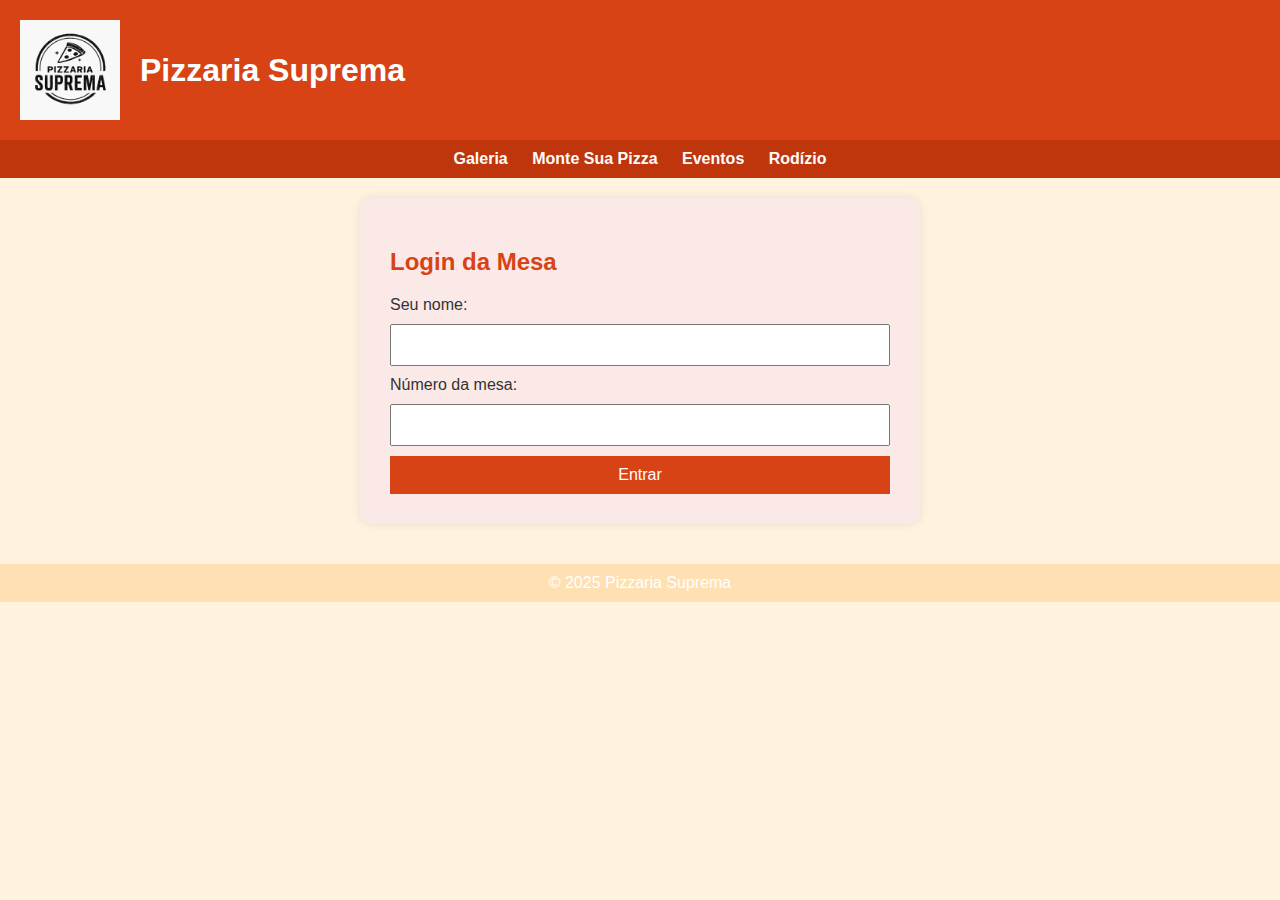
<file: index.html>
<!DOCTYPE html>
<html lang="pt-br">
<head>
  <meta charset="UTF-8" />
  <title>Login - Pizzaria Suprema</title>
  <link rel="stylesheet" href="style.css" />
  <style>
    .login-container {
      max-width: 500px;
      margin: auto;
      background-color: #fbe9e7;
      padding: 30px;
      border-radius: 12px;
      box-shadow: 0 0 10px rgba(0,0,0,0.1);
    }

    header {
      display: flex;
      align-items: center;
      padding: 20px;
    }

    header img {
      max-width: 100px;
      height: auto;
      margin-right: 20px;
    }

    nav {
      text-align: center;
      margin-bottom: 20px;
    }

    nav a {
      margin: 0 10px;
      text-decoration: none;
      color: #fffdfc;
      font-weight: bold;
    }

    footer {
      text-align: center;
      margin-top: 40px;
      padding: 10px;
      background-color: #ffe0b2;
    }
  </style>
</head>
<body>
  <header>
    <img src="suprema.img" alt="Logo Pizzaria Suprema" />
    <h1>Pizzaria Suprema</h1>
  </header>

  <nav>
    <a href="galeria.html">Galeria</a>
    <a href="montar.html">Monte Sua Pizza</a>
    <a href="eventos.html">Eventos</a>
    <a href="rodizio.html">Rodízio</a>
  </nav>

  <section class="login-container">
    <h2>Login da Mesa</h2>
    <form>
      <label for="nome">Seu nome:</label>
      <input type="text" id="nome" required />

      <label for="mesa">Número da mesa:</label>
      <input type="number" id="mesa" required />

      <button type="submit" onclick="window.location.href='home.html'; return false;">Entrar</button>
    </form>
  </section>

  <footer>&copy; 2025 Pizzaria Suprema</footer>
</body>
</html>
</file>
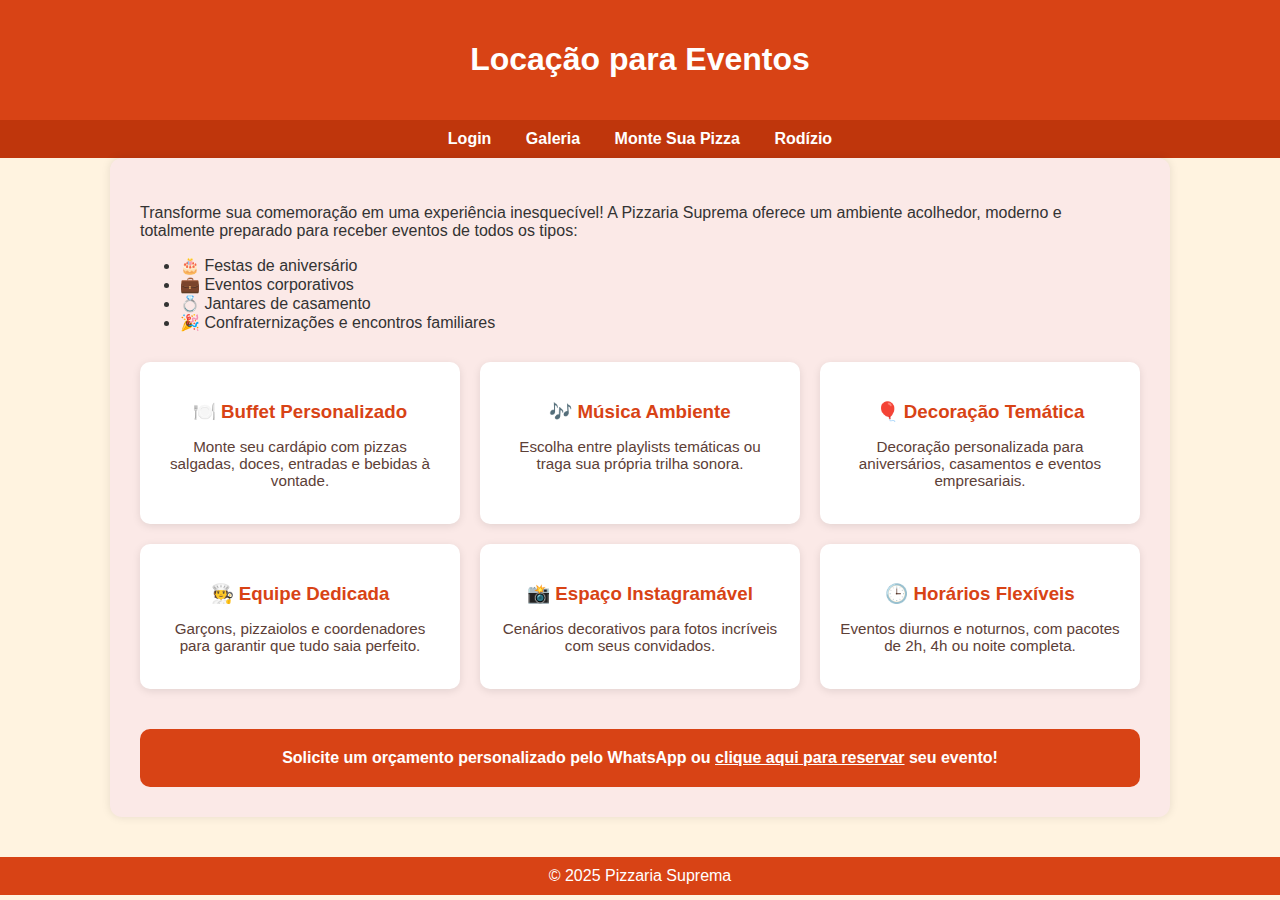
<file: eventos.html>
<!DOCTYPE html>
<html lang="pt-br">
<head>
  <meta charset="UTF-8" />
  <title>Eventos - Pizzaria Suprema</title>
  <link rel="stylesheet" href="style.css" />
  <style>
    .eventos-container {
      max-width: 1000px;
      margin: auto;
      background-color: #fbe9e7;
      padding: 30px;
      border-radius: 12px;
      box-shadow: 0 0 10px rgba(0,0,0,0.1);
    }

    .servicos-grid {
      display: grid;
      grid-template-columns: repeat(auto-fit, minmax(250px, 1fr));
      gap: 20px;
      margin-top: 30px;
    }

    .servico {
      background-color: #fff;
      padding: 20px;
      border-radius: 10px;
      box-shadow: 0 2px 8px rgba(0,0,0,0.1);
      text-align: center;
      transition: transform 0.3s ease;
    }

    .servico:hover {
      transform: translateY(-5px);
    }

    .servico h3 {
      color: #d84315;
      margin-bottom: 10px;
    }

    .servico p {
      color: #5d4037;
      font-size: 0.95em;
    }

    .cta {
      margin-top: 40px;
      background-color: #d84315;
      color: white;
      padding: 20px;
      border-radius: 10px;
      text-align: center;
      font-weight: bold;
    }

    .cta a {
      color: white;
      text-decoration: underline;
    }
  </style>
</head>
<body>
  <header><h1>Locação para Eventos</h1></header>
  <nav>
    <a href="index.html">Login</a>
    <a href="galeria.html">Galeria</a>
    <a href="montar.html">Monte Sua Pizza</a>
    <a href="rodizio.html">Rodízio</a>
  </nav>

  <section class="eventos-container">
    <p>Transforme sua comemoração em uma experiência inesquecível! A Pizzaria Suprema oferece um ambiente acolhedor, moderno e totalmente preparado para receber eventos de todos os tipos:</p>

    <ul>
      <li>🎂 Festas de aniversário</li>
      <li>💼 Eventos corporativos</li>
      <li>💍 Jantares de casamento</li>
      <li>🎉 Confraternizações e encontros familiares</li>
    </ul>

    <div class="servicos-grid">
      <div class="servico">
        <h3>🍽️ Buffet Personalizado</h3>
        <p>Monte seu cardápio com pizzas salgadas, doces, entradas e bebidas à vontade.</p>
      </div>
      <div class="servico">
        <h3>🎶 Música Ambiente</h3>
        <p>Escolha entre playlists temáticas ou traga sua própria trilha sonora.</p>
      </div>
      <div class="servico">
        <h3>🎈 Decoração Temática</h3>
        <p>Decoração personalizada para aniversários, casamentos e eventos empresariais.</p>
      </div>
      <div class="servico">
        <h3>🧑‍🍳 Equipe Dedicada</h3>
        <p>Garçons, pizzaiolos e coordenadores para garantir que tudo saia perfeito.</p>
      </div>
      <div class="servico">
        <h3>📸 Espaço Instagramável</h3>
        <p>Cenários decorativos para fotos incríveis com seus convidados.</p>
      </div>
      <div class="servico">
        <h3>🕒 Horários Flexíveis</h3>
        <p>Eventos diurnos e noturnos, com pacotes de 2h, 4h ou noite completa.</p>
      </div>
    </div>

    <div class="cta">
      Solicite um orçamento personalizado pelo WhatsApp ou <a href="#">clique aqui para reservar</a> seu evento!
    </div>
  </section>

  <footer>&copy; 2025 Pizzaria Suprema</footer>
</body>
</html>
</file>
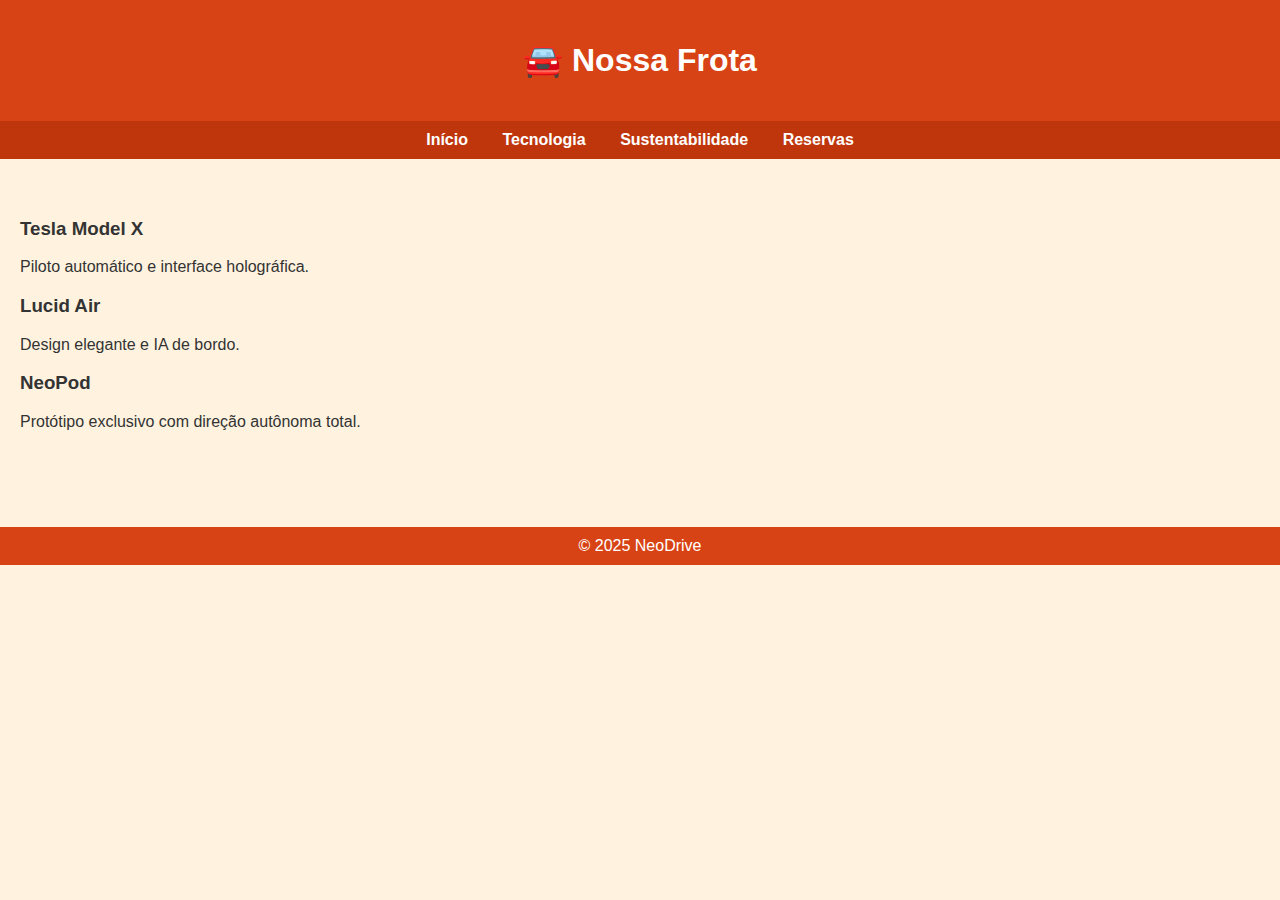
<file: frota.html>
<!DOCTYPE html>
<html lang="pt-br">
<head>
  <meta charset="UTF-8">
  <title>Frota — NeoDrive</title>
  <link rel="stylesheet" href="style.css">
</head>
<body>
  <header><h1>🚘 Nossa Frota</h1></header>
  <nav>
    <a href="index.html">Início</a>
    <a href="tecnologia.html">Tecnologia</a>
    <a href="sustentabilidade.html">Sustentabilidade</a>
    <a href="reservas.html">Reservas</a>
  </nav>
  <section>
    <div class="card"><h3>Tesla Model X</h3><p>Piloto automático e interface holográfica.</p></div>
    <div class="card"><h3>Lucid Air</h3><p>Design elegante e IA de bordo.</p></div>
    <div class="card"><h3>NeoPod</h3><p>Protótipo exclusivo com direção autônoma total.</p></div>
  </section>
  <footer>&copy; 2025 NeoDrive</footer>
</body>
</html>
</file>
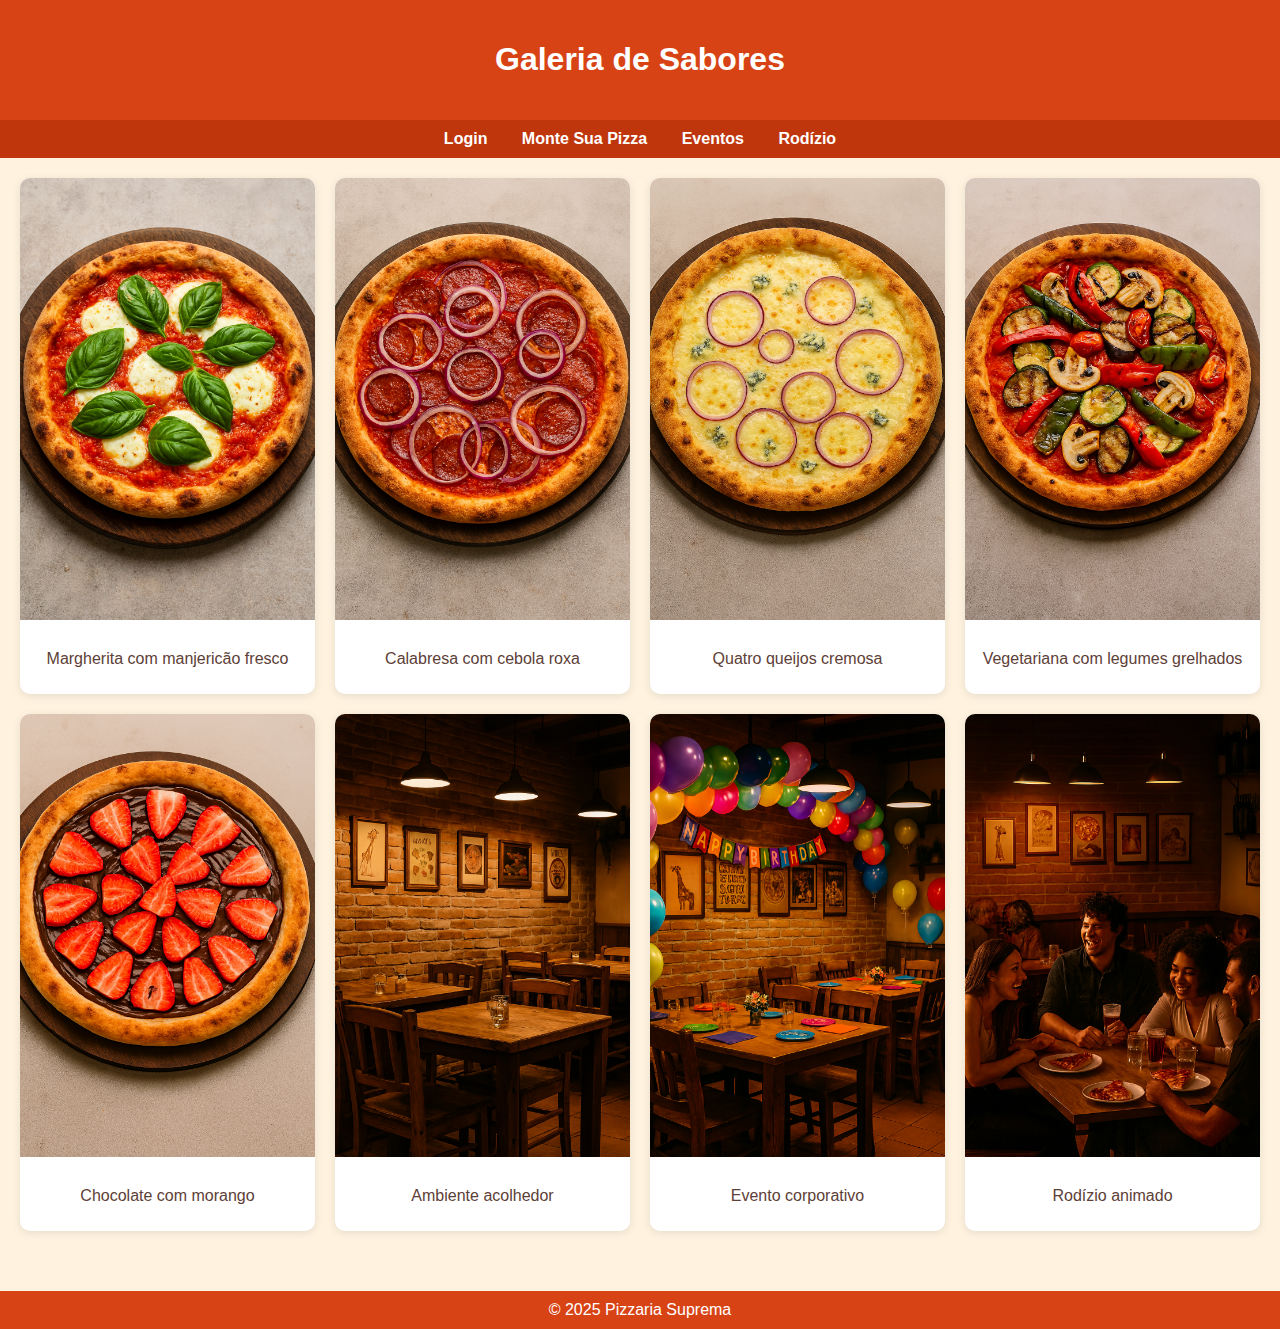
<file: galeria.html>
<!DOCTYPE html>
<html lang="pt-br">
<head>
  <meta charset="UTF-8" />
  <title>Galeria - Pizzaria Suprema</title>
  <link rel="stylesheet" href="style.css" />
  <style>
    .galeria-grid {
      display: grid;
      grid-template-columns: repeat(auto-fit, minmax(250px, 1fr));
      gap: 20px;
      padding: 20px;
    }

    .galeria-item {
      background-color: #fff;
      border-radius: 10px;
      overflow: hidden;
      box-shadow: 0 2px 8px rgba(0,0,0,0.1);
      transition: transform 0.3s ease;
    }

    .galeria-item:hover {
      transform: scale(1.03);
    }

    .galeria-item img {
      width: 100%;
      height: auto;
    }

    .galeria-item p {
      padding: 10px;
      text-align: center;
      color: #5d4037;
    }
  </style>
</head>
<body>
  <header><h1>Galeria de Sabores</h1></header>
  <nav>
    <a href="index.html">Login</a>
    <a href="montar.html">Monte Sua Pizza</a>
    <a href="eventos.html">Eventos</a>
    <a href="rodizio.html">Rodízio</a>
  </nav>

  <section class="galeria-grid">
    <div class="galeria-item"><img src="Margherita.img" alt="Pizza Margherita"><p>Margherita com manjericão fresco</p></div>
    <div class="galeria-item"><img src="Calabresa com cebola roxa.img" alt="Pizza Calabresa"><p>Calabresa com cebola roxa</p></div>
    <div class="galeria-item"><img src="Quatro queijos cremosa.img" alt="Quatro Queijos"><p>Quatro queijos cremosa</p></div>
    <div class="galeria-item"><img src="Vegetariana com legumes grelhado.img" alt="Vegetariana"><p>Vegetariana com legumes grelhados</p></div>
    <div class="galeria-item"><img src="Chocolate com morango.img" alt="Pizza Doce"><p>Chocolate com morango</p></div>
    <div class="galeria-item"><img src="Ambiente acolhedor.img" alt="Ambiente"><p>Ambiente acolhedor</p></div>
    <div class="galeria-item"><img src="Evento corporativo.img" alt="Evento"><p>Evento corporativo</p></div>
    <div class="galeria-item"><img src="Rodízio animado.img" alt="Rodízio"><p>Rodízio animado</p></div>
  </section>

  <footer>&copy; 2025 Pizzaria Suprema</footer>
</body>
</html>
</file>
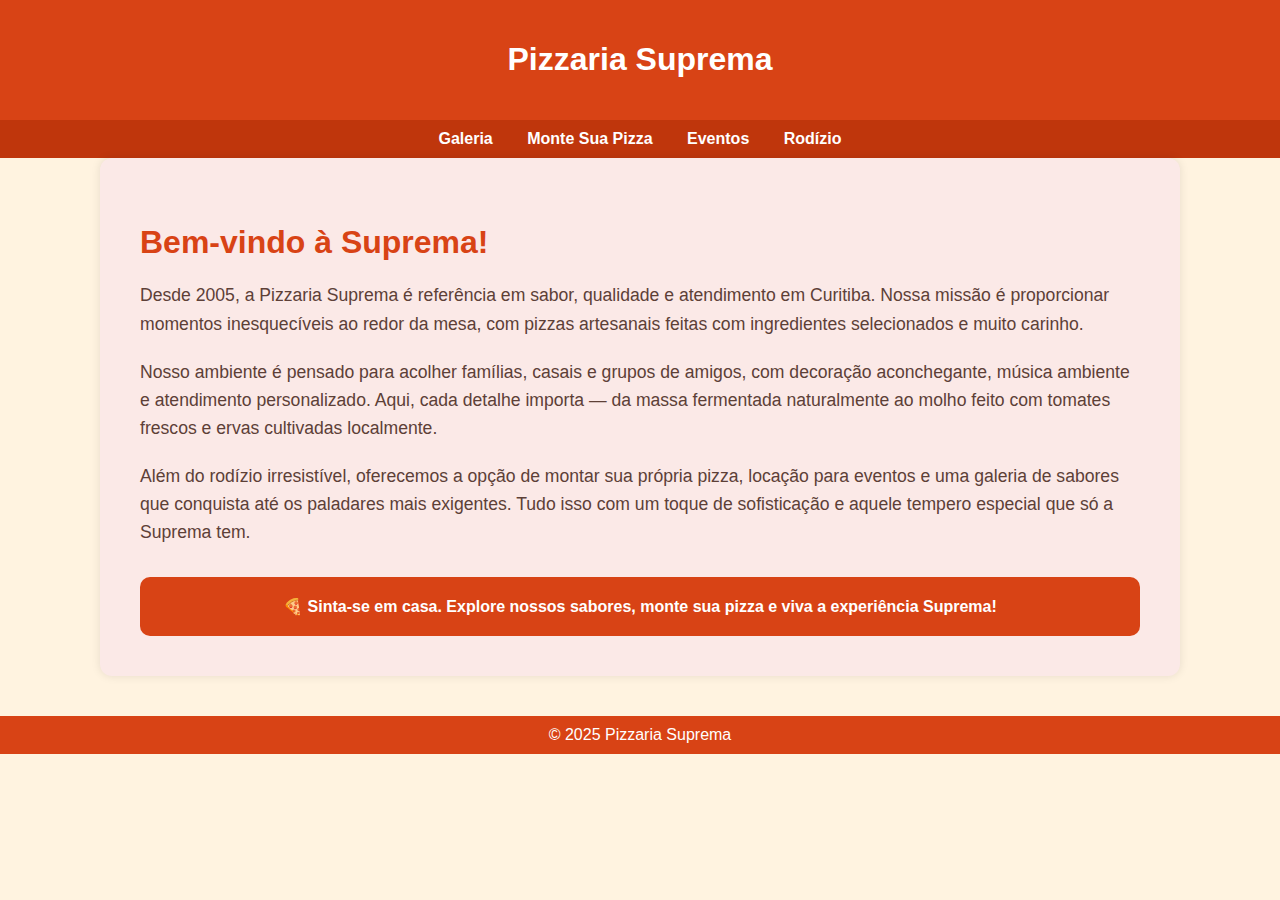
<file: home.html>
<!DOCTYPE html>
<html lang="pt-br">
<head>
  <meta charset="UTF-8" />
  <title>Bem-vindo à Pizzaria Suprema</title>
  <link rel="stylesheet" href="style.css" />
  <style>
    .home-container {
      max-width: 1000px;
      margin: auto;
      background-color: #fbe9e7;
      padding: 40px;
      border-radius: 12px;
      box-shadow: 0 0 10px rgba(0,0,0,0.1);
    }

    .home-container h2 {
      color: #d84315;
      font-size: 2em;
      margin-bottom: 20px;
    }

    .home-container p {
      font-size: 1.1em;
      line-height: 1.6;
      color: #5d4037;
      margin-bottom: 20px;
    }

    .destaque {
      background-color: #d84315;
      color: white;
      padding: 20px;
      border-radius: 10px;
      text-align: center;
      font-weight: bold;
      margin-top: 30px;
    }
  </style>
</head>
<body>
  <header><h1>Pizzaria Suprema</h1></header>
  <nav>
    <a href="galeria.html">Galeria</a>
    <a href="montar.html">Monte Sua Pizza</a>
    <a href="eventos.html">Eventos</a>
    <a href="rodizio.html">Rodízio</a>
  </nav>

  <section class="home-container">
    <h2>Bem-vindo à Suprema!</h2>
    <p>Desde 2005, a Pizzaria Suprema é referência em sabor, qualidade e atendimento em Curitiba. Nossa missão é proporcionar momentos inesquecíveis ao redor da mesa, com pizzas artesanais feitas com ingredientes selecionados e muito carinho.</p>

    <p>Nosso ambiente é pensado para acolher famílias, casais e grupos de amigos, com decoração aconchegante, música ambiente e atendimento personalizado. Aqui, cada detalhe importa — da massa fermentada naturalmente ao molho feito com tomates frescos e ervas cultivadas localmente.</p>

    <p>Além do rodízio irresistível, oferecemos a opção de montar sua própria pizza, locação para eventos e uma galeria de sabores que conquista até os paladares mais exigentes. Tudo isso com um toque de sofisticação e aquele tempero especial que só a Suprema tem.</p>

    <div class="destaque">
      🍕 Sinta-se em casa. Explore nossos sabores, monte sua pizza e viva a experiência Suprema!
    </div>
  </section>

  <footer>&copy; 2025 Pizzaria Suprema</footer>
</body>
</html>
</file>
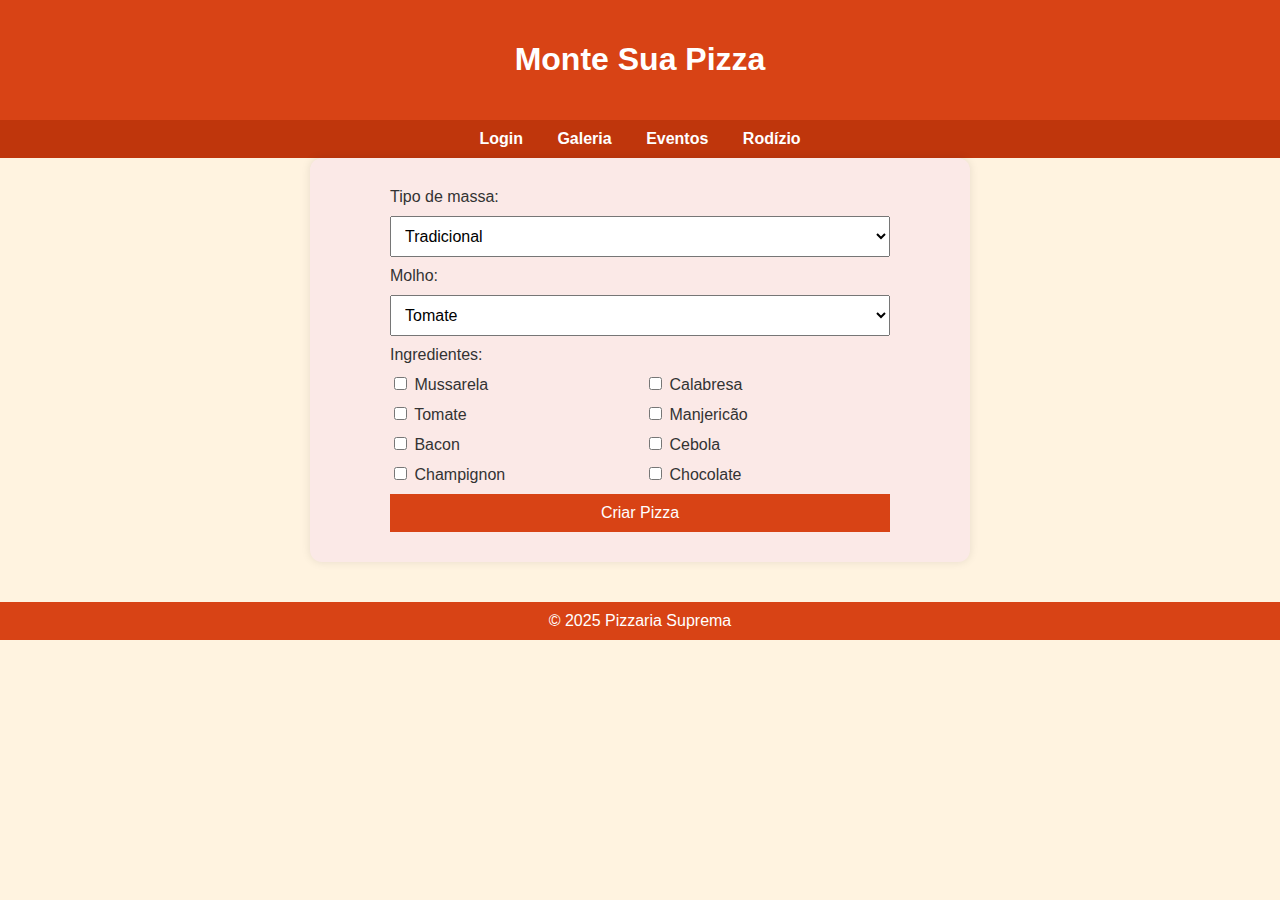
<file: montar.html>
<!DOCTYPE html>
<html lang="pt-br">
<head>
  <meta charset="UTF-8" />
  <title>Monte Sua Pizza - Pizzaria Suprema</title>
  <link rel="stylesheet" href="style.css" />
  <style>
    .montar-container {
      max-width: 600px;
      margin: auto;
      background-color: #fbe9e7;
      padding: 30px;
      border-radius: 12px;
      box-shadow: 0 0 10px rgba(0,0,0,0.1);
    }

    .ingredientes-grid {
      display: grid;
      grid-template-columns: repeat(2, 1fr);
      gap: 10px;
    }
  </style>
</head>
<body>
  <header><h1>Monte Sua Pizza</h1></header>
  <nav>
    <a href="index.html">Login</a>
    <a href="galeria.html">Galeria</a>
    <a href="eventos.html">Eventos</a>
    <a href="rodizio.html">Rodízio</a>
  </nav>

  <section class="montar-container">
    <form>
      <label for="massa">Tipo de massa:</label>
      <select id="massa">
        <option>Tradicional</option>
        <option>Fina</option>
        <option>Integral</option>
        <option>Sem glúten</option>
      </select>

      <label for="molho">Molho:</label>
      <select id="molho">
        <option>Tomate</option>
        <option>Branco</option>
        <option>Pesto</option>
      </select>

      <label>Ingredientes:</label>
      <div class="ingredientes-grid">
        <label><input type="checkbox" /> Mussarela</label>
        <label><input type="checkbox" /> Calabresa</label>
        <label><input type="checkbox" /> Tomate</label>
        <label><input type="checkbox" /> Manjericão</label>
        <label><input type="checkbox" /> Bacon</label>
        <label><input type="checkbox" /> Cebola</label>
        <label><input type="checkbox" /> Champignon</label>
        <label><input type="checkbox" /> Chocolate</label>
      </div>

      <button type="submit">Criar Pizza</button>
    </form>
  </section>

  <footer>&copy; 2025 Pizzaria Suprema</footer>
</body>
</html>
</file>
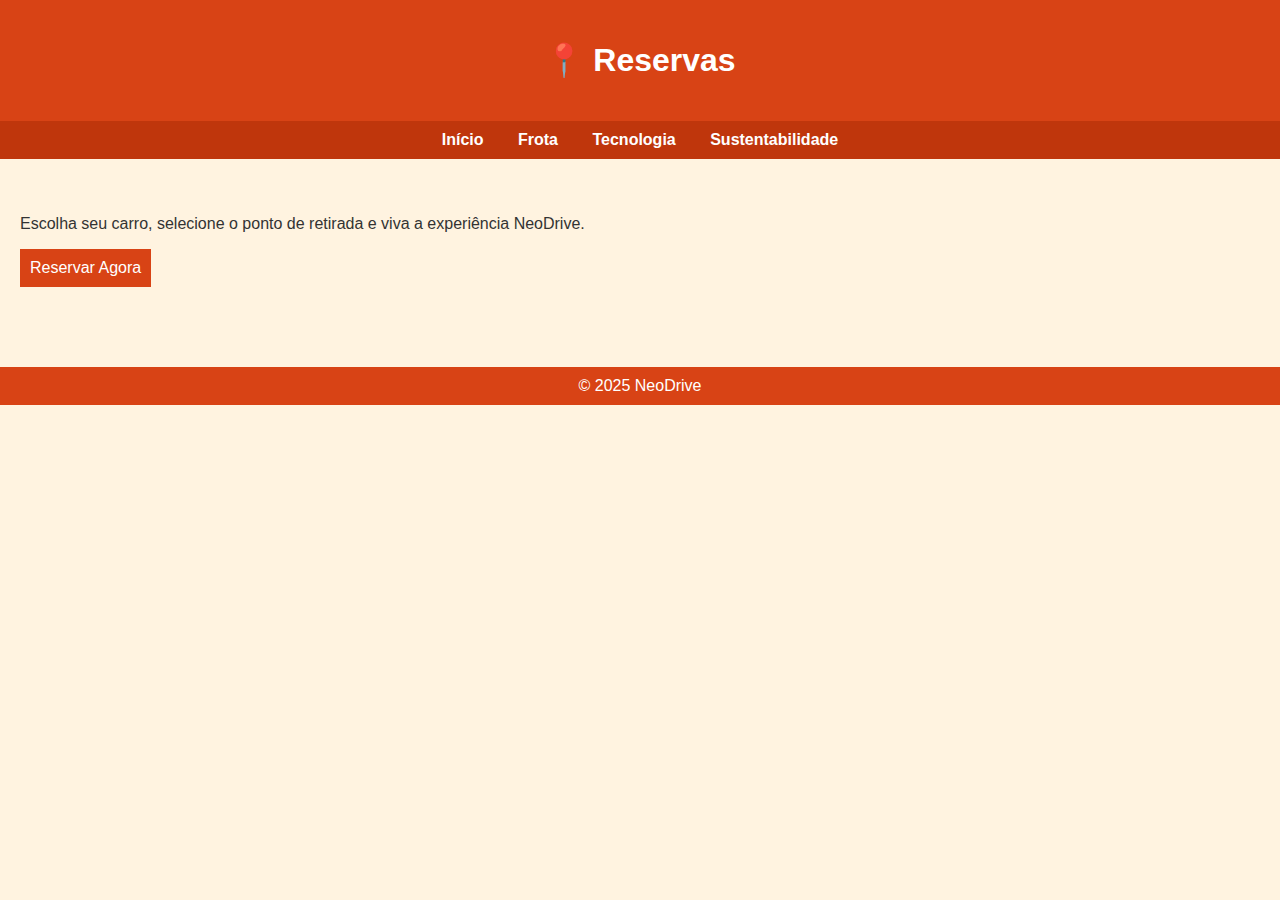
<file: reservas.html>
<!DOCTYPE html>
<html lang="pt-br">
<head>
  <meta charset="UTF-8">
  <title>Reservas — NeoDrive</title>
  <link rel="stylesheet" href="style.css">
</head>
<body>
  <header><h1>📍 Reservas</h1></header>
  <nav>
    <a href="index.html">Início</a>
    <a href="frota.html">Frota</a>
    <a href="tecnologia.html">Tecnologia</a>
    <a href="sustentabilidade.html">Sustentabilidade</a>
  </nav>
  <section>
    <p>Escolha seu carro, selecione o ponto de retirada e viva a experiência NeoDrive.</p>
    <button>Reservar Agora</button>
  </section>
  <footer>&copy; 2025 NeoDrive</footer>
</body>
</html>
</file>
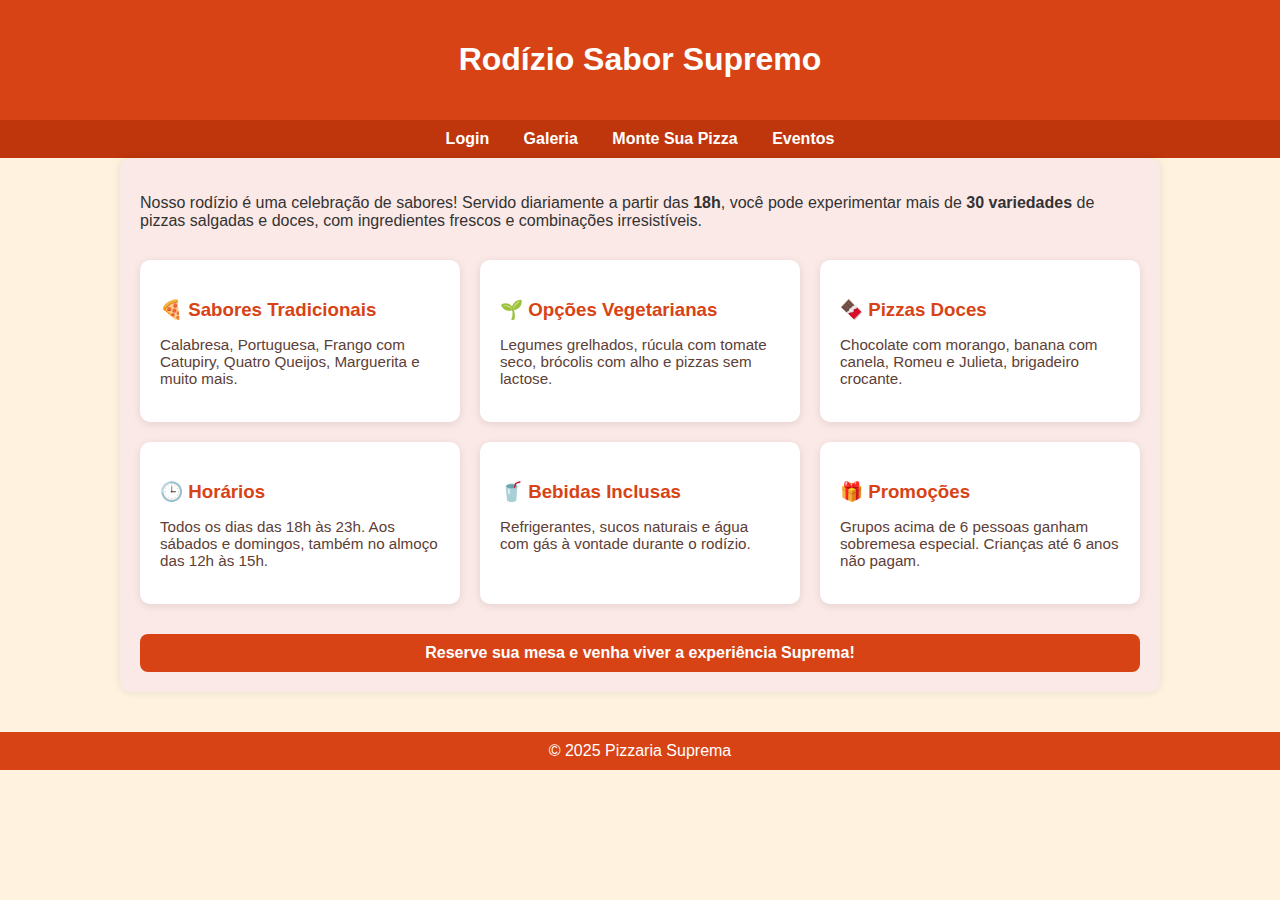
<file: rodizio.html>
<!DOCTYPE html>
<html lang="pt-br">
<head>
  <meta charset="UTF-8" />
  <title>Rodízio - Pizzaria Suprema</title>
  <link rel="stylesheet" href="style.css" />
  <style>
    .rodizio-container {
      max-width: 1000px;
      margin: auto;
      padding: 20px;
      background-color: #fbe9e7;
      border-radius: 12px;
      box-shadow: 0 0 10px rgba(0,0,0,0.1);
    }

    .rodizio-grid {
      display: grid;
      grid-template-columns: repeat(auto-fit, minmax(250px, 1fr));
      gap: 20px;
      margin-top: 30px;
    }

    .card {
      background-color: #fff;
      border-radius: 10px;
      padding: 20px;
      box-shadow: 0 2px 8px rgba(0,0,0,0.1);
      transition: transform 0.3s ease;
    }

    .card:hover {
      transform: translateY(-5px);
    }

    .card h3 {
      color: #d84315;
      margin-bottom: 10px;
    }

    .card p {
      color: #5d4037;
      font-size: 0.95em;
    }

    .highlight {
      background-color: #d84315;
      color: white;
      padding: 10px;
      border-radius: 8px;
      text-align: center;
      font-weight: bold;
      margin-top: 30px;
    }
  </style>
</head>
<body>
  <header><h1>Rodízio Sabor Supremo</h1></header>
  <nav>
    <a href="index.html">Login</a>
    <a href="galeria.html">Galeria</a>
    <a href="montar.html">Monte Sua Pizza</a>
    <a href="eventos.html">Eventos</a>
  </nav>

  <section class="rodizio-container">
    <p>Nosso rodízio é uma celebração de sabores! Servido diariamente a partir das <strong>18h</strong>, você pode experimentar mais de <strong>30 variedades</strong> de pizzas salgadas e doces, com ingredientes frescos e combinações irresistíveis.</p>

    <div class="rodizio-grid">
      <div class="card">
        <h3>🍕 Sabores Tradicionais</h3>
        <p>Calabresa, Portuguesa, Frango com Catupiry, Quatro Queijos, Marguerita e muito mais.</p>
      </div>
      <div class="card">
        <h3>🌱 Opções Vegetarianas</h3>
        <p>Legumes grelhados, rúcula com tomate seco, brócolis com alho e pizzas sem lactose.</p>
      </div>
      <div class="card">
        <h3>🍫 Pizzas Doces</h3>
        <p>Chocolate com morango, banana com canela, Romeu e Julieta, brigadeiro crocante.</p>
      </div>
      <div class="card">
        <h3>🕒 Horários</h3>
        <p>Todos os dias das 18h às 23h. Aos sábados e domingos, também no almoço das 12h às 15h.</p>
      </div>
      <div class="card">
        <h3>🥤 Bebidas Inclusas</h3>
        <p>Refrigerantes, sucos naturais e água com gás à vontade durante o rodízio.</p>
      </div>
      <div class="card">
        <h3>🎁 Promoções</h3>
        <p>Grupos acima de 6 pessoas ganham sobremesa especial. Crianças até 6 anos não pagam.</p>
      </div>
    </div>

    <div class="highlight">
      Reserve sua mesa e venha viver a experiência Suprema!
    </div>
  </section>

  <footer>&copy; 2025 Pizzaria Suprema</footer>
</body>
</html>
</file>
<file: style.css>
body {
    font-family: 'Segoe UI', sans-serif;
    background-color: #fff3e0;
    color: #333;
    margin: 0;
    padding: 0;
  }
  
  header {
    background-color: #d84315;
    color: white;
    padding: 20px;
    text-align: center;
  }
  
  nav {
    background-color: #bf360c;
    padding: 10px;
    text-align: center;
  }
  
  nav a {
    color: white;
    margin: 0 15px;
    text-decoration: none;
    font-weight: bold;
  }
  
  nav a:hover {
    text-decoration: underline;
  }
  
  section {
    padding: 40px 20px;
  }
  
  h2 {
    color: #d84315;
  }
  
  form {
    max-width: 500px;
    margin: auto;
    display: flex;
    flex-direction: column;
    gap: 10px;
  }
  
  input, select, button {
    padding: 10px;
    font-size: 1em;
  }
  
  button {
    background-color: #d84315;
    color: white;
    border: none;
    cursor: pointer;
  }
  
  button:hover {
    background-color: #bf360c;
  }
  
  footer {
    background-color: #d84315;
    color: white;
    text-align: center;
    padding: 10px;
    margin-top: 40px;
  }
</file>
